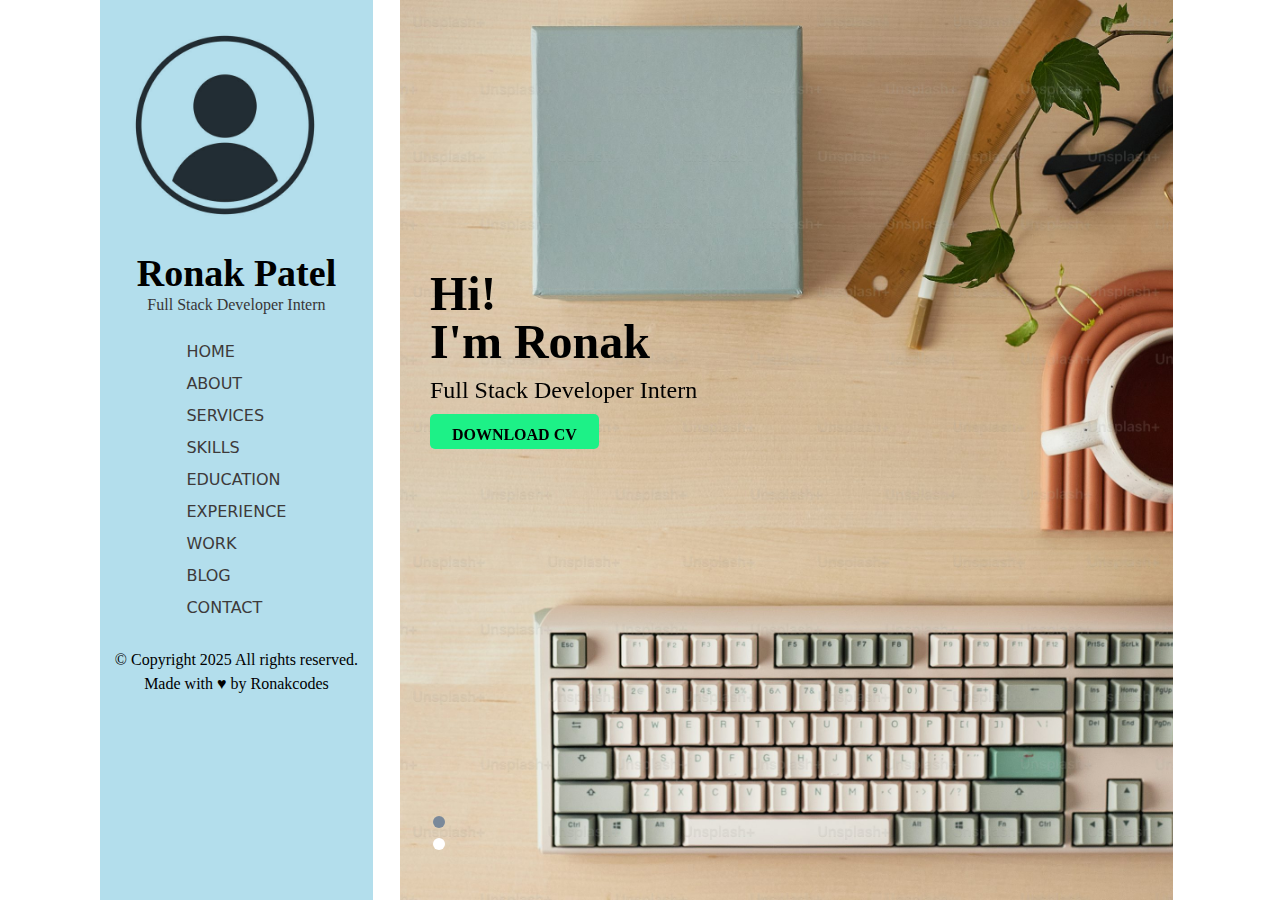
<file: index.html>
<!DOCTYPE html>
<html lang="en">

<head>
    <meta charset="UTF-8">
    <meta name="viewport" content="width=device-width, initial-scale=1.0">
    <title>Portfolio | Ronak Patel</title>
    <link rel="stylesheet" href="style.css">
</head>

<body>
    <div class="main-container">
        <aside class="navbar">
            <img class="profilepic" src="./assets/profilepic.jpg" alt="Profile-pic">
            <div class="headingss">
                <h2 class="username">Ronak Patel</h2>
                <p class="sub-heading">Full Stack Developer Intern</p>
            </div>

            <ul>
                <li><a href="#home">HOME</a></li>
                <li><a href="#about">ABOUT</a></li>
                <li><a href="#services">SERVICES</a></li>
                <li><a href="#skills">SKILLS</a></li>
                <li><a href="#education">EDUCATION</a></li>
                <li><a href="#experience">EXPERIENCE</a></li>
                <li><a href="#work">WORK</a></li>
                <li><a href="#blog">BLOG</a></li>
                <li><a href="#contact">CONTACT</a></li>
            </ul>
            <br>

            <p class="copyright">&#169 Copyright 2025 All rights reserved.</p>
            <p class="footer-title">Made with &hearts; by Ronakcodes</p>
        </aside>
        <div class="right-container">


            <div id="home" class="slider-container">

                <input type="radio" id="slide1" name="slider" checked>
                <input type="radio" id="slide2" name="slider">


                <div class="slides">
                    <div class="slide" id="first-slide">
                        <h1>Hi! <br>I'm Ronak</h1>
                        <p>Full Stack Developer Intern</p>
                        <button class="cv-download">DOWNLOAD CV</button>
                    </div>


                    <div class="slide" id="second-slide">
                        <h1>I am <br>a Designer</h1>
                        <p>Creative UI/UX Enthusiast</p>
                        <button class="view-portfolio">VIEW PORTFOLIO</button>
                    </div>
                </div>

                <div class="radio-buttons">
                    <label for="slide1"></label>
                    <label for="slide2"></label>
                </div>
            </div>

            <!-- Second Section -->

            <div id="about" class="section2">
                <div class="section2-content">
                    <p class="s2-title">ABOUT US</p>
                    <p class="s2-subtitle">WHO AM I?</p>

                    <div class="p2-introduction">
                        <p> <b>Hi i'm Ronak Patel.</b> Lorem ipsum dolor sit amet consectetur adipisicing elit. Quaerat,
                            obcaecati! Recusandae culpa nulla maxime. Iusto soluta quis dolore corporis quas, autem
                            iste, reiciendis sunt nostrum libero est ullam facere ab?
                            Vel, consequatur! Distinctio illo aliquam cum iusto neque. Vero reprehenderit unde qui quasi
                            soluta dolorum cum dolorem quas saepe blanditiis, maiores veritatis repudiandae ipsa quam
                            eius nam, quos rerum? Quibusdam?</p>
                        <p>Lorem, ipsum dolor sit amet consectetur adipisicing elit. Hic, dolore. Quaerat ex quasi
                            beatae iste, voluptas ipsa ratione earum aut impedit reprehenderit, quae recusandae
                            sapiente. Suscipit doloribus ea dolorem rerum!
                            Laboriosam quos sequi quae vitae! Perferendis ut nemo laboriosam, quia ab commodi quibusdam
                            nostrum asperiores, numquam accusamus aperiam consequuntur omnis suscipit, tenetur voluptate
                            tempore repellendus accusantium aspernatur nesciunt ipsam quas!</p>
                    </div>
                </div>

                <div class="card-container">
                    <div class="cards card1"><img src="./assets/bulb.png" alt="cards-logo">
                        <p>Graphic Design</p>
                    </div>
                    <div class="cards card2"><img src="./assets/location.png" alt="cards-logo">
                        <p>Web Design</p>
                    </div>
                    <div class="cards card3"><img src="./assets/database.png" alt="cards-logo">
                        <p>Software</p>
                    </div>
                    <div class="cards card4"><img src="./assets/smartphone.png" alt="cards-logo">
                        <p>Application</p>
                    </div>
                </div>

                <div class="s2-banner">
                    <p>I am happy to know you <br> that 300+ projects done successfully!</p>

                    <button class="hire-me">HIRE ME</button>
                </div>
            </div>

            <!-- Third Section -->

            <div id="services" class="section3">
                <div class="section3-content">
                    <p class="s3-heading">WHAT I DO?</p>
                    <p class="s3-subheading">HERE ARE SOME OF MY <br> EXPERTISE</p>

                    <div class="s3-card-container">
                        <div class="s3-sep-card">
                            <div class="hexagon-card1"><img class="hex-img" src="./assets/bulb.png" alt=""> </div>
                            <div class="s3-cards s3-card1">
                                <h6> INNOVATIVE IDEAS</h6>
                                <p>Separated they live in <br> Bookmarksgrove right at <br> the coast of the Semantics
                                </p>
                            </div>
                        </div>
                        <div class="s3-sep-card">
                            <div class="hexagon-card2"><img class="hex-img" src="./assets/database.png" alt=""> </div>
                            <div class="s3-cards s3-card2">
                                <h6> SOFTWARE</h6>
                                <p>Separated they live in <br> Bookmarksgrove right at <br> the coast of the Semantics
                                </p>
                            </div>
                        </div>
                        <div class="s3-sep-card">
                            <div class="hexagon-card3"><img class="hex-img" src="./assets/smartphone.png" alt=""> </div>
                            <div class="s3-cards s3-card3">
                                <h6> APPLICATION</h6>
                                <p>Separated they live in <br> Bookmarksgrove right at <br> the coast of the Semantics
                                </p>
                            </div>
                        </div>
                        <div class="s3-sep-card">
                            <div class="hexagon-card4"><img class="hex-img" src="./assets/location.png" alt=""> </div>
                            <div class="s3-cards s3-card4">
                                <h6>GRAPHIC DESIGN</h6>
                                <p>Separated they live in <br> Bookmarksgrove right at <br> the coast of the Semantics
                                </p>
                            </div>
                        </div>
                        <div class="s3-sep-card">
                            <div class="hexagon-card5"><img class="hex-img" src="./assets/database.png" alt=""> </div>
                            <div class="s3-cards s3-card5">
                                <h6>SOFTWARE</h6>
                                <p>Separated they live in <br> Bookmarksgrove right at <br> the coast of the Semantics
                                </p>
                            </div>
                        </div>
                        <div class="s3-sep-card">
                            <div class="hexagon-card6"><img class="hex-img" src="./assets/smartphone.png" alt=""> </div>
                            <div class="s3-cards s3-card6">
                                <h6>APPLICATION</h6>
                                <p>Separated they live in <br> Bookmarksgrove right at <br> the coast of the Semantics
                                </p>
                            </div>
                        </div>

                    </div>
                </div>
            </div>

            <!-- Fourth Section -->

            <!-- Banner -->
            <div class="s4-banner">
                <div class="banner-content">
                    <h5>309</h5>
                    <p>CUPS OF COFFEE</p>
                </div>

                <div class="banner-content">
                    <h5>356</h5>
                    <p>PROJECTS</p>
                </div>

                <div class="banner-content">
                    <h5>30</h5>
                    <p>CLIENT</p>
                </div>

                <div class="banner-content">
                    <h5>10</h5>
                    <p>PARTNERS</p>
                </div>
            </div>

            <!-- Section 5 -->

            <div id="skills" class="s5-container">

                <p class="s5-title">MY SPECIALITY</p>
                <p class="s5-subtitle">MY SKILLS</p>

                <p class="skills-para">The Big Oxmox advised her not to do so, because there were thousands of bad
                    Commas, wild Question Marks and devious Semikoli, but the Little Blind Text didn’t listen. She
                    packed her seven versalia, put her initial into the belt and made herself on the way.</p>

                <div class="progressbar-container">
                    <div class="pcls">
                        <p class="pr-heads">Photoshop <span style="color:#116ed8; padding-left:30%;">75%</span></p>
                        <div class="progress-container1">
                            <div class="progress-bar1">
                            </div>
                        </div>
                    </div>

                    <div class="pcls">
                        <p class="pr-heads"> jQuery<span style="color:#b30808; padding-left:30%;">60%</span></p>
                        <div class="progress-container2">
                            <div class="progress-bar2">
                            </div>
                        </div>
                    </div>

                    <div class="pcls">
                        <p class="pr-heads">HTML5 <span style="color:#ebb319; padding-left:50%;">85%</span></p>
                        <div class="progress-container3">
                            <div class="progress-bar3">
                            </div>
                        </div>
                    </div>


                    <div class="pcls">
                        <p class="pr-heads">CSS3 <span style="color:#5d0896; padding-left:55%;">90%</span></p>
                        <div class="progress-container4">
                            <div class="progress-bar4">
                            </div>
                        </div>
                    </div>

                    <div class="pcls">
                        <p class="pr-heads">WordPress<span style="color:#008d6a; padding-left:30%;">70%</span></p>
                        <div class="progress-container5">
                            <div class="progress-bar5">
                            </div>
                        </div>
                    </div>

                    <div class="pcls">
                        <p class="prheads">SEO<span class="percentage"
                                style="color:#110ead; padding-left:50%;">80%</span></p>
                        <div class="progress-container6">
                            <div class="progress-bar6">
                            </div>
                        </div>
                    </div>
                </div>
            </div>

            <!-- Section 6 -->

            <div class="section6" id="education">
                <p class="s5-title">EDUCATION</p>
                <p class="s5-subtitle">EDUCATION</p>

                <div class="edu-detail-container">
                    <div class="edu-details">
                        <input type="checkbox" id="edu1" class="toggle" />
                        <label for="edu1" class="edu-title">
                            MASTER DEGREE GRAPHIC DESIGN
                            <span class="toggle-icon">+</span>
                            <span class="toggle-icon hidden">-</span>
                        </label>
                        <div class="edu-content">
                            <p>Lorem ipsum dolor sit amet consectetur adipisicing elit. Obcaecati illum autem laudantium
                                optio repudiandae, pariatur sunt quae voluptate consectetur quia illo fuga molestias
                                aspernatur aliquid minima repellendus error provident officia.</p>
                        </div>
                    </div>

                    <div class="edu-details">
                        <input type="checkbox" id="edu2" class="toggle" />
                        <label for="edu2" class="edu-title">
                            BACHELOR DEGREE OF COMPUTER SCIENCE
                            <span class="toggle-icon">+</span>
                            <span class="toggle-icon hidden">-</span>
                        </label>
                        <div class="edu-content">
                            <p>Lorem ipsum dolor, sit amet consectetur adipisicing elit. Impedit unde vero praesentium
                                dolor delectus consectetur corrupti veritatis voluptatem quis optio nam neque similique
                                mollitia ratione reiciendis repudiandae soluta, itaque voluptates!</p>
                        </div>
                    </div>
                </div>
            </div>

            <!-- Section 7 -->

            <div class="section7" id="experience">
                <p class="s5-title">EXPERIENCE</p>
                <p class="s5-subtitle">WORK EXPERIENCE</p>

                <div class="exp-container">
                    <div class="exp-cnt">
                        <div class="circle circle1"><img class="pencil" src="./assets/pencil.png" alt="pencil-icon">
                        </div>
                        <div class="exp-card">
                            <h5>Full Stack Developer <span>2017-2018</span></h5>
                            <p>Lorem ipsum dolor sit, amet consectetur adipisicing elit. Rem tenetur esse sit nulla,
                                neque nisi similique, quibusdam, tempore amet libero modi officiis et culpa temporibus!
                                Consequatur cupiditate quae quos cum?</p>
                        </div>
                    </div>
                    <div class="exp-cnt">
                        <div class="circle circle2"><img class="pencil" src="./assets/pencil.png" alt="pencil-icon">
                        </div>
                        <div class="exp-card">
                            <h5>Full Stack Developer <span>2017-2018</span></h5>
                            <p>Lorem ipsum dolor sit, amet consectetur adipisicing elit. Rem tenetur esse sit nulla,
                                neque nisi similique, quibusdam, tempore amet libero modi officiis et culpa temporibus!
                                Consequatur cupiditate quae quos cum?</p>
                        </div>

                    </div>
                    <div class="exp-cnt">
                        <div class="circle circle3"><img class="pencil" src="./assets/pencil.png" alt="pencil-icon">
                        </div>
                        <div class="exp-card">
                            <h5>Full Stack Developer <span>2017-2018</span></h5>
                            <p>Lorem ipsum dolor sit, amet consectetur adipisicing elit. Rem tenetur esse sit nulla,
                                neque nisi similique, quibusdam, tempore amet libero modi officiis et culpa temporibus!
                                Consequatur cupiditate quae quos cum?</p>
                        </div>
                    </div>
                    <div class="exp-cnt">
                        <div class="circle circle4"><img class="pencil" src="./assets/pencil.png" alt="pencil-icon">
                        </div>
                        <div class="exp-card">
                            <h5>Full Stack Developer <span>2017-2018</span></h5>
                            <p>Lorem ipsum dolor sit, amet consectetur adipisicing elit. Rem tenetur esse sit nulla,
                                neque nisi similique, quibusdam, tempore amet libero modi officiis et culpa temporibus!
                                Consequatur cupiditate quae quos cum?</p>
                        </div>
                    </div>
                    <div class="exp-cnt">
                        <div class="circle circle5"><img class="pencil" src="./assets/pencil.png" alt="pencil-icon">
                        </div>
                        <div class="exp-card">
                            <h5>Full Stack Developer <span>2017-2018</span></h5>
                            <p>Lorem ipsum dolor sit, amet consectetur adipisicing elit. Rem tenetur esse sit nulla,
                                neque nisi similique, quibusdam, tempore amet libero modi officiis et culpa temporibus!
                                Consequatur cupiditate quae quos cum?</p>
                        </div>
                    </div>
                </div>
            </div>

            <!-- Section 8 -->

            <div id="work" class="section8">
                <p class="s5-title">MY WORK</p>
                <p class="s5-subtitle">RECENT WORK</p>

                <div class="work-titles">
                    <p style="color: #116ed8;">Graphic Design</p>
                    <p>Web Design</p>
                    <p>Software</p>
                    <p>Apps</p>
                </div>

                <div class="work-img">
                    <img src="./assets/flowers/dh.jpg" alt="work1">
                    <img src="./assets/flowers/dsdsdsds.webp" alt="work2">
                    <img src="./assets/flowers/nature2.webp" alt="work3">
                    <img src="./assets/flowers/nature3.jpg" alt="work4">
                    <img src="./assets/flowers/nice.webp" alt="work5">
                    <img src="./assets/flowers/pink_rose.jpeg" alt="work6">
                </div>

                <div class="lern-btn">
                    <p>Learn More</p>
                </div>

            </div>

            <!-- Section 9 -->

            <div id="blog" class="section9">
                <p class="s5-title">READ</p>
                <p class="s5-subtitle">RECENT BLOG</p>

                <div class="blog-card-container">
                    <div class="blog-card"><img src="./assets/blog1.jpg" alt="blog-1">
                        <p class="b-sub">April 14, 2018 | Web Design | 4</p>
                        <p class="b-title">Renovating National Gallery</p>
                        <p class="b-content">Separated they live in Bookmarksgrove right at the coast of the Semantics, a large language
                            ocean.</p>
                    </div>
                    <div class="blog-card"><img src="./assets/blog2.jpg" alt="blog-2">
                        <p class="b-sub">April 14, 2018 | Web Design | 4</p>
                        <p class="b-title">Wordpress for a Beginner</p>
                        <p class="b-content">Separated they live in Bookmarksgrove right at the coast of the Semantics, a large language
                            ocean.</p>
                    </div>
                    <div class="blog-card"><img src="./assets/blog3.jpg" alt="blog-3">
                        <p class="b-sub">April 14, 2018 | Web Design | 4</p>
                        <p class="b-title">Make website from scratch</p>
                        <p class="b-content">Separated they live in Bookmarksgrove right at the coast of the Semantics, a large language
                            ocean.</p>
                    </div>
                </div>
                <div class="lern-btn2">
                    <p>Learn More</p>
                </div>

            </div>

            <!-- Section 10 -->

            <div id="contact" class="section10">
                <p class="s5-title">GET IN TOUCH</p>
                <P class="s5-subtitle">CONTACT</P>

                <div class="contact-main">
                    <div class="contact-left">
                        <div class="c-left-data"><img src="./assets/domain.png" alt="web-site"/><p style="color: #116ed8;">info@domain.com</p></div>
                        <div class="c-left-data"><img src="./assets/address.png" alt="address"/><p>Surat, Gujarat</p></div>
                        <div class="c-left-data"><img src="./assets/call.png" alt="mobile"/><p style="color: #116ed8;">+123 456 7890</p></div>
                    </div>
                    <div class="contact-right">
                        <input class="c-input" type="text" placeholder="Name"/>
                        <input class="c-input" type="email" placeholder="Email"/>
                        <input class="c-input" type="text" placeholder="Subject"/>
                        <input class="c-inputm" type="text" placeholder="Message"/>
                        <button class="c-submit"  type="submit">SEND MESSAGE</button>
                    </div>
                </div>
            </div>

        </div>
    </div>
</body>

</html>
</file>
<file: style.css>
* {
  margin: 0;
  padding: 0;
  box-sizing: border-box;
}

html,
body {
  width: 100%;
  height: 100%;
  scroll-behavior: smooth;
  font-family: "Gilroy";
}

.main-container {
  width: 100%;
  height: 100%;
  margin-left: 100px;
  /* margin-right: 50px; */
  display: flex;
  position: fixed;
}

/* Left Container */

.navbar {
  width: 30%;
  height: 100%;
  justify-items: center;
  line-height: 1.5rem;
  background-color: rgb(179, 222, 236);
  overflow-y: scroll;
  scroll-behavior: smooth;
  overflow-x: hidden;
}

.navbar ul {
  margin-top: 15px;
}

.navbar ul li a {
  color: rgb(61, 58, 58);
  text-decoration: none;
}

.navbar ul li {
  line-height: 2rem;
  font-size: 16px;
  color: rgb(61, 58, 58);
  list-style: none;
  font-family: system-ui, -apple-system, BlinkMacSystemFont, "Segoe UI", Roboto,
    Oxygen, Ubuntu, Cantarell, "Open Sans", "Helvetica Neue", sans-serif;
}

.navbar ul li a:hover {
  cursor: pointer;
  text-decoration: underline;
  text-decoration-color: rgb(17, 81, 199);
  text-decoration-thickness: 1.5px;
}

.navbar ul li a:active {
  text-decoration: underline;
  text-decoration-color: rgb(17, 81, 199);
  text-decoration-thickness: 1.5px;
  color: rgb(17, 81, 199);
}

.navbar ul li a:visited {
  color: rgb(61, 58, 58);
}

.profilepic {
  height: auto;
  width: 250px;
  mix-blend-mode: multiply;
}
.headingss {
  line-height: 2rem;
  justify-items: center;
}

.headingss:hover {
  cursor: pointer;
}

.username {
  font-size: 38px;
  font-family: Georgia, "Times New Roman", Times, serif;
}

.sub-heading {
  color: rgb(56, 54, 54);
}

/* Right Container */

.right-container {
  width: 85%;
  height: 100%;
  margin-right: 23vh;
  margin-left: 3vh;
  overflow: scroll;
  overflow-x: hidden;
  /* background-color: rgb(201, 236, 248); */
}

.s1-title {
  font-size: 28px;
  font-family: Verdana, Geneva, Tahoma, sans-serif;
  font-weight: bolder;
}

.my-intro {
  font-family: Georgia, "Times New Roman", Times, serif;
  font-size: 16px;
  justify-content: center;
  width: 30rem;
  line-height: 1.5rem;
  color: rgb(30, 32, 32);
}

.cv-download {
  font-size: 16px;
  background-color: #1df187;
  font-family: Georgia, "Times New Roman", Times, serif;
  font-weight: bolder;
  width: auto;
  height: 35px;
  border-radius: 5px;
  border: 1px;
  padding: 12px 22px;
  text-align: center;
  text-decoration: none;
  gap: 5px;
  display: flex;
}
.view-portfolio {
  font-size: 16px;
  background-color: #457dd2;
  font-family: Georgia, "Times New Roman", Times, serif;
  font-weight: bolder;
  width: auto;
  height: 35px;
  border-radius: 5px;
  border: black 1px solid;
  padding: 12px 22px;
  text-align: center;
  text-decoration: none;
  gap: 5px;
  display: flex;
}

.cv-download img {
  height: 20px;
  width: 20px;
}

/* Slider css */


.slider-container {
  position: relative;
  width: 100%;
  height: 100vh;
  overflow: hidden;
}


input[type="radio"] {
  display: none;
}


.slides {
  display: flex;
  width: 200%; 
  transition: transform 0.5s ease-in;
}


.slide {
  width: 100vw;
  height: 100vh;
  display: flex;
  padding-left: 30px;
  padding-top: 30vh;
  line-height: 3rem;
  flex-direction: column;
  justify-content: flex-start;
  align-items: flex-start;
  font-size: 24px;
  background-size: cover;
  background-position: center;
  position: relative;
}


#first-slide {
  background-image: url("./assets/bg-s1.jpg");
}

#second-slide {
  background-image: url("./assets/s2bg.avif");
}


#slide1:checked ~ .slides {
  transform: translateY(0); 
}

#slide2:checked ~ .slides {
  transform: translate(-50%); 
}


.radio-buttons {
  position: absolute;
  bottom: 50px;
  left: 5%;
  transform: translateX(-50%);
  display: grid;
  gap: 10px;
}


.radio-buttons label {
  width: 12px;
  height: 12px;
  background: white;
  border-radius: 50%;
  cursor: pointer;
  transition: 0.3s;
}


#slide1:checked ~ .radio-buttons label:nth-child(1),
#slide2:checked ~ .radio-buttons label:nth-child(2) {
  background: #7a899a;
}


.switch-button {
  width: 40px;
  height: 40px;
  background: rgba(255, 255, 255, 0.7);
  border-radius: 50%;
  position: absolute;
  top: 50%;
  transform: translateY(-50%);
  cursor: pointer;
}

#first-slide .switch-button {
  right: 20px; 
}

#second-slide .switch-button {
  left: 20px; 
}

/* Section 2 */

.section2 {
  position: relative;
  width: 100%;
  height: 150vh;
  background-color: #ffffff;
}

.section2-content {
  padding-top: 150px;
  padding-left: 30px;
}

.s2-title {
  font-size: 14px;
  color: #626f80;
  font-weight: 400;
  font-family: Cambria, Cochin, Georgia, Times, "Times New Roman", serif;
}

.s2-subtitle {
  font-size: 18px;
  margin-top: 15px;
  letter-spacing: 3px;
  font-family: "Trebuchet MS", "Lucida Sans Unicode", "Lucida Grande",
    "Lucida Sans", Arial, sans-serif;
  font-weight: bolder;
}

.p2-introduction {
  padding-top: 25px;
  display: flex;
  flex-direction: column;
  gap: 18px;
  margin-right: 25px;
}

.p2-introduction p {
  font-size: 16px;
  font-family: "Trebuchet MS", "Lucida Sans Unicode", "Lucida Grande",
    "Lucida Sans", Arial, sans-serif;
  font-weight: lighter;
  color: rgb(78, 72, 72);
  text-align: justify;
  text-justify: inter-word;
}

.card-container {
  margin-top: 40px;
  margin-left: 30px;
  display: flex;
  position: absolute;
  align-items: center;
  gap: 40px;
}

.cards {
  padding-left: 10px;
  background-color: #fcfcfc;
  height: 160px;
  width: 170px;
  display: flex;
  flex-direction: column;
  gap: 20px;
  justify-content: center;
  border: 1px rgb(228, 220, 220) solid;
  border-radius: 5px;
  font-size: 16px;
  font-weight: 500;
  color: rgb(27, 27, 27);
  font-family: "Segoe UI", Tahoma, Geneva, Verdana, sans-serif;
}

.cards img {
  height: 35px;
  width: 35px;
}

.card1 {
  border-bottom: 2px rgb(8, 41, 187) solid;
}

.card2 {
  border-bottom: 2px rgb(202, 24, 0) solid;
}

.card3 {
  border-bottom: 2px rgb(193, 214, 0) solid;
}

.card4 {
  border-bottom: 2px rgb(168, 0, 219) solid;
}

.s2-banner {
  height: 200px;
  width: 118vh;
  line-height: 3rem;
  margin-top: 40vh;
  margin-left: 30px;
  background-color: rgb(231, 176, 55);
}

.s2-banner p {
  padding-top: 40px;
  padding-left: 35px;
  font-size: 28px;
  font-family: Georgia, "Times New Roman", Times, serif;
  /* padding-left: 50px; */
}

.s2-banner button {
  margin-top: 15px;
  margin-left: 35px;
  font-size: 14px;
  color: rgb(31, 30, 30);
  font-family: "Gill Sans", "Gill Sans MT", Calibri, "Trebuchet MS", sans-serif;
  height: 25px;
  width: 60px;
  background-color: inherit;
  border-radius: 2px;
  border: 1px solid;
}

/* Section 3 */

.section3 {
  position: relative;
  width: 100%;
  height: 150vh;
  background-color: #ffffff;
  margin-left: 5vh;
}

.section3-content {
  padding-top: 40px;
  padding-left: 30px;
}

.s3-heading {
  font-size: 12px;
  color: #aab1bb;
  font-weight: 300;
  letter-spacing: 5px;
  font-family: "Times New Roman", Times, serif;
}

.s3-subheading {
  font-size: 20px;
  margin-top: 15px;
  letter-spacing: 5px;
  font-family: monospace;
  font-weight: bolder;
}

.s3-card-container {
  height: fit-content;
  width: fit-content;
  margin-top: 15vh;
  display: grid;
  grid-template-columns: repeat(3, 1fr);
  gap: 30px;
  row-gap: 5vh;
}

.s3-cards {
  background-color: #fcfcfc;
  height: 40vh;
  width: 35vh;
  display: flex;
  flex-direction: column;
  gap: 20px;
  justify-content: center;
  align-items: center;
  border: 1px rgb(228, 220, 220) solid;
  font-size: 16px;
  font-weight: 500;
  color: rgb(27, 27, 27);
  font-family: "Segoe UI", Tahoma, Geneva, Verdana, sans-serif;
}

.s3-cards h6 {
  font-family: "Franklin Gothic Medium", "Arial Narrow", Arial, sans-serif;
  font-size: 16px;
  text-align: center;
}

.s3-cards p {
  padding-top: 2vh;
  font-size: 18px;
  font-weight: 100;
  color: rgb(151, 141, 141);
  text-align: center;
}

.s3-sep-card {
  position: relative;
  width: 250px;
  margin: auto;
  text-align: center;
  padding: 30px 5px;
  right: 15px;
  overflow: visible;
}

/* Hexagons */

.hexagon-card1 {
  position: absolute;
  top: -20px;
  left: 50%;
  transform: translateX(-50%);
  height: 100px;
  width: 100px;
  clip-path: polygon(50% 0%, 100% 25%, 100% 75%, 50% 100%, 0% 75%, 0% 25%);
  background: rgb(8, 122, 214);
  display: flex;
  justify-content: center;
  align-items: center;
}

.hexagon-card2 {
  position: absolute;
  top: -20px;
  left: 50%;
  transform: translateX(-50%);
  height: 100px;
  width: 100px;
  clip-path: polygon(50% 0%, 100% 25%, 100% 75%, 50% 100%, 0% 75%, 0% 25%);
  background: rgb(216, 82, 64);
  display: flex;
  justify-content: center;
  align-items: center;
}

.hexagon-card3 {
  position: absolute;
  top: -20px;
  left: 50%;
  transform: translateX(-50%);
  height: 100px;
  width: 100px;
  clip-path: polygon(50% 0%, 100% 25%, 100% 75%, 50% 100%, 0% 75%, 0% 25%);
  background: rgb(182, 202, 2);
  display: flex;
  justify-content: center;
  align-items: center;
}

.hexagon-card4 {
  position: absolute;
  top: -20px;
  left: 50%;
  transform: translateX(-50%);
  height: 100px;
  width: 100px;
  clip-path: polygon(50% 0%, 100% 25%, 100% 75%, 50% 100%, 0% 75%, 0% 25%);
  background: rgb(168, 0, 219);
  display: flex;
  justify-content: center;
  align-items: center;
}

.hexagon-card5 {
  position: absolute;
  top: -20px;
  left: 50%;
  transform: translateX(-50%);
  height: 100px;
  width: 100px;
  clip-path: polygon(50% 0%, 100% 25%, 100% 75%, 50% 100%, 0% 75%, 0% 25%);
  background: rgb(4, 145, 98);
  display: flex;
  justify-content: center;
  align-items: center;
}

.hexagon-card6 {
  position: absolute;
  top: -20px;
  left: 50%;
  transform: translateX(-50%);
  height: 100px;
  width: 100px;
  clip-path: polygon(50% 0%, 100% 25%, 100% 75%, 50% 100%, 0% 75%, 0% 25%);
  background: rgb(19, 18, 121);
  display: flex;
  justify-content: center;
  align-items: center;
}

.hex-img {
  height: 35px;
  width: 35px;
}

.s3-cards {
  padding-top: 60px; /* Add space to compensate for hexagon */
}

.s3-card1 {
  border-bottom: 2px rgb(8, 122, 214) solid;
}

.s3-card2 {
  border-bottom: 2px rgb(216, 82, 64) solid;
}

.s3-card3 {
  border-bottom: 2px rgb(182, 202, 2) solid;
}

.s3-card4 {
  border-bottom: 2px rgb(168, 0, 219) solid;
}

.s3-card5 {
  border-bottom: 2px rgb(4, 145, 98) solid;
}

.s3-card6 {
  border-bottom: 2px rgb(19, 18, 121) solid;
}

/* Section 4 */

/* banner */

.s4-banner {
  width: 100%;
  height: 30vh;
  background-image: url(./assets/banner-bg.jpg);
  background-size: cover;
  background-position: center;
  background-attachment: fixed;
  display: flex;
  justify-content: space-around;
  align-items: center;
  color: white;
  text-align: center;
}

.banner-content h5 {
  font-family: cursive;
  font-size: 40px;
}

.banner-content p {
  font-family: "Trebuchet MS", "Lucida Sans Unicode", "Lucida Grande",
    "Lucida Sans", Arial, sans-serif;
  padding-top: 5px;
  font-weight: lighter;
  font-size: 16px;
}

/* Section 5 */

.s5-container {
  width: 100%;
  height: 70vh;
  margin-top: 20vh;
  margin-left: 3vh;
}

.s5-title {
  font-size: 12px;
  color: #81878f;
  font-weight: 400;
  letter-spacing: 4px;
  font-family: Cambria, Cochin, Georgia, Times, "Times New Roman", serif;
}

.s5-subtitle {
  font-size: 20px;
  margin-top: 15px;
  letter-spacing: 4px;
  font-family: Impact, Haettenschweiler, "Arial Narrow Bold", sans-serif;
}

.skills-para {
  margin-top: 5vh;
  font-family: monospace;
  font-size: 16px;
  color: #808488;
  text-align: left;
  margin-right: 5vh;
  line-height: 1.5rem;
}

/* Progress bars */

.progressbar-container {
  margin-top: 5vh;
  display: grid;
  grid-template-columns: repeat(2, 1fr);
  gap: 20px;
  row-gap: 5vh;
}

/* Progress 1 */

.progress-container1 {
  width: 80%;
  background-color: #ffffff;
  border-radius: 10px;
  box-shadow: 0 2px 5px rgba(0, 0, 0, 0.2);
}

.progress-bar1 {
  height: 7px;
  width: 75%;
  background-color: #116ed8;
  text-align: center;
  line-height: 30px;
  border-radius: 10px;
}

/* Progress 2 */

.progress-container2 {
  width: 80%;
  background-color: #f3f3f3;
  border-radius: 10px;
  box-shadow: 0 2px 5px rgba(0, 0, 0, 0.2);
}

.progress-bar2 {
  height: 7px;
  width: 60%;
  background-color: #b30808;
  text-align: center;
  line-height: 30px;
  border-radius: 10px;
}

/* Progress 3 */

.progress-container3 {
  width: 80%;
  background-color: #f3f3f3;
  border-radius: 10px;
  box-shadow: 0 2px 5px rgba(0, 0, 0, 0.2);
}

.progress-bar3 {
  height: 7px;
  width: 85%;
  background-color: #ebb319;
  text-align: center;
  line-height: 30px;
  border-radius: 10px;
}

/* Progress 4 */

.progress-container4 {
  width: 80%;
  background-color: #f3f3f3;
  border-radius: 10px;
  box-shadow: 0 2px 5px rgba(0, 0, 0, 0.2);
}

.progress-bar4 {
  height: 7px;
  width: 90%;
  background-color: #5d0896;
  text-align: center;
  line-height: 30px;
  border-radius: 10px;
}

/* Progress 5 */

.progress-container5 {
  width: 80%;
  background-color: #f3f3f3;
  border-radius: 10px;
  box-shadow: 0 2px 5px rgba(0, 0, 0, 0.2);
}

.progress-bar5 {
  height: 7px;
  width: 70%;
  background-color: #008d6a;
  text-align: center;
  line-height: 30px;
  border-radius: 10px;
}

/* Progress 6 */

.progress-container6 {
  width: 80%;
  background-color: #f3f3f3;
  border-radius: 10px;
  box-shadow: 0 2px 5px rgba(0, 0, 0, 0.2);
}

.progress-bar6 {
  height: 7px;
  width: 80%;
  background-color: #110ead;
  text-align: center;
  line-height: 30px;
  border-radius: 10px;
}

.pcls {
  width: 80%;
}

.pr-heads {
  font-size: 14px;
  font-family: cursive;
  margin-bottom: 5px;
}

/* Section 6 */

.section6 {
  height: 43vh;
  width: 100%;
  margin-top: 8vh;
  margin-left: 20px;
}

.edu-detail-container {
  height: auto;
  width: 95%;
  margin-top: 5vh;
  display: flex;
  flex-direction: column;
  row-gap: 1.5vh;
}

.edu-details {
  margin-bottom: 1rem;
  border: 1px solid #ddd;
  border-radius: 5px;
}

.edu-title {
  display: flex;
  justify-content: space-between;
  align-items: center;
  padding: 10px 15px;
  background-color: #eceff1;
  color: rgb(59, 54, 54);
  cursor: pointer;
}

.edu-content {
  display: none;
  padding: 15px;
  background-color: #f9f9f9;
  font-family: cursive;
  font-size: 14px;
  color: rgb(112, 108, 108);
}

.toggle {
  display: none;
}

.toggle:checked + .edu-title + .edu-content {
  display: block;
}

.toggle:checked + .edu-title .toggle-icon {
  display: none;
}

.toggle:checked + .edu-title .toggle-icon.hidden {
  display: inline;
}

.toggle-icon.hidden {
  display: none;
}

.toggle-icon {
  font-weight: bold;
}




/* Section 7 */

.pencil{
  height: 4vh;
  width:4vh;
  margin: 2px;
}

/* Circle */

.circle {
  height: 5vh;
  width: 8vh;
  /* border: 1px solid; */
  margin: 2vh 2vh;
  border-radius: 100%;
}

.circle1{
  background-color: rgb(47, 110, 228);
}

.circle2{
  background-color: rgb(214, 71, 71);
}

.circle3{
  background-color: rgb(204, 163, 50);
}

.circle4{
  background-color: rgba(133, 36, 197, 0.918);
}

.circle5{
  background-color: rgb(80, 184, 158);
}

/* circle end */

.section7 {
  height: 120vh;
  width: 100%;
  margin-top: 8vh;
  margin-left: 20px;
}

.exp-container{
  margin-top: 5vh;
  margin-right: 10vh;
  display: flex;
  flex-direction: column;
  row-gap: 4vh;
}

.exp-cnt{
  display: flex;
  line-height: 1.5rem;
  gap: 2vh;
  height: 15vh;
  width: auto;
  width: auto;
  border: #e8eaec 1px solid;
}

.exp-card {
  margin-top: 2vh;
  display: flex;
  flex-direction: column;
  row-gap: 10px;
}

.exp-card h5{
  font-size: 14px;
  font-family: 'Lucida Sans', 'Lucida Sans Regular', 'Lucida Grande', 'Lucida Sans Unicode', Geneva, Verdana, sans-serif;
}

.exp-card h5 span{
  color: #78807e;
}

.exp-card p{
  font-size: 14px;
  font-family: cursive;
  color: #494d53;
}


/* Section 8 */

.section8 {
  height: 180vh;
  width: 100%;
  margin-top: 4vh;
  margin-left: 20px;
}

.work-titles{
  margin-top: 5vh;
  font-family: cursive;
  font-size: 18px;
  display: flex;
  gap: 2vh;
}

.work-titles:hover{
  cursor: pointer;
}

.work-img{
  width: 98vh;
  height: 100vh;
  display: grid;
  grid-template-columns: repeat(2, 1fr);
}

.work-img img{
  margin-top: 5vh;
  height: 35vh;
  width: 45vh;
  opacity: 0.6;
}

.work-img img:hover{
  cursor: pointer;
  opacity: 2;
}

.lern-btn{
  margin-top: 25vh;
  height: 10vh;
  width: 75%;
  display: flex;
  justify-content: center;
  align-items: center;
  font-weight: 500;
  font-family:Verdana, Geneva, Tahoma, sans-serif;
  background-color: #116ed8;
}

.lern-btn:hover{
  cursor: pointer;
}

.lern-btn p{
 text-align: center;
 color: white;
}


/* Section 9 */

.section9 {
  height: 90vh;
  width: 100%;
  margin-left: 20px;
}

.lern-btn2{
  /* margin-top: -5vh; */
  height: 10vh;
  width: 88%;
  display: flex;
  justify-content: center;
  align-items: center;
  font-weight: 500;
  font-family:Verdana, Geneva, Tahoma, sans-serif;
  background-color: #116ed8;
}

.lern-btn2:hover{
  cursor: pointer;
}

.lern-btn2 p{
 text-align: center;
 color: white;
}

.blog-card-container{
  margin-top: 3vh;
  display: flex;
  align-items: center;
  /* justify-content: space-around; */
  gap: 25px;
}

.blog-card{
  height: 50vh;
  width: 35vh;
  display: flex;
  flex-direction: column;
  row-gap: 2vh;
  text-align: center;
}

.blog-card:hover{
  cursor: pointer;
}

.blog-card img{
  height: 25vh;
  width: 35vh;
}

.b-sub{
  font-size: 12px;
  font-family: Verdana, Geneva, Tahoma, sans-serif;
  color: #5b616b;
  font-weight: 400;
}

.b-title{
  font-size: 16px;
  font-family:'Gill Sans', 'Gill Sans MT', Calibri, 'Trebuchet MS', sans-serif;
  font-weight: bold;
}

.b-content{
  font-size: 14px;
  font-family:cursive;
}


/* Section 10 */

.section10{
  height: 90vh;
  width: 100%;
  margin-left: 20px;
}

.contact-main{
  height: 40vh;
  width: 100vh;
  display: flex;
  justify-content: space-around;
}
/* left */

.contact-left{
  display: flex;
  flex-direction: column;
  line-height: 5rem;
}

.c-left-data{
  display: flex;
  margin-top: 5vh;
  justify-content: space-around;
  gap: 4vh;
}

.c-left-data:hover{
  cursor: pointer;
}

.c-left-data img{
  height: 6vh;
  width: 6vh;
}

.c-left-data p{
  font-size: 16px;
  font-family: Verdana, Geneva, Tahoma, sans-serif;
}



/* right */

.contact-right{
  margin-top: 9vh;
  height: 30vh;
  width: 50vh;
  row-gap: 4vh;
  display: flex;
  flex-direction: column;
}

.c-input {
  width: 100%;
  padding: 8px;
  border: 2px solid #ddd;
  border-radius: 8px;
  font-size: 15px;
  background-color: #fff;
}

.c-inputm{
  width: 100%;
  padding: 30px;
  border: 2px solid #ddd;
  border-radius: 8px;
  font-size: 15px;
  background-color: #fff;
}

.c-submit{
  height: 20vh;
  width: 25vh;
  padding: 20px;
  color: white;
  background-color: #116ed8;
  border-radius: 5px;
  border: 1px rgb(255, 252, 252) solid;
}

.c-submit:hover{
  cursor: pointer;
}
</file>
